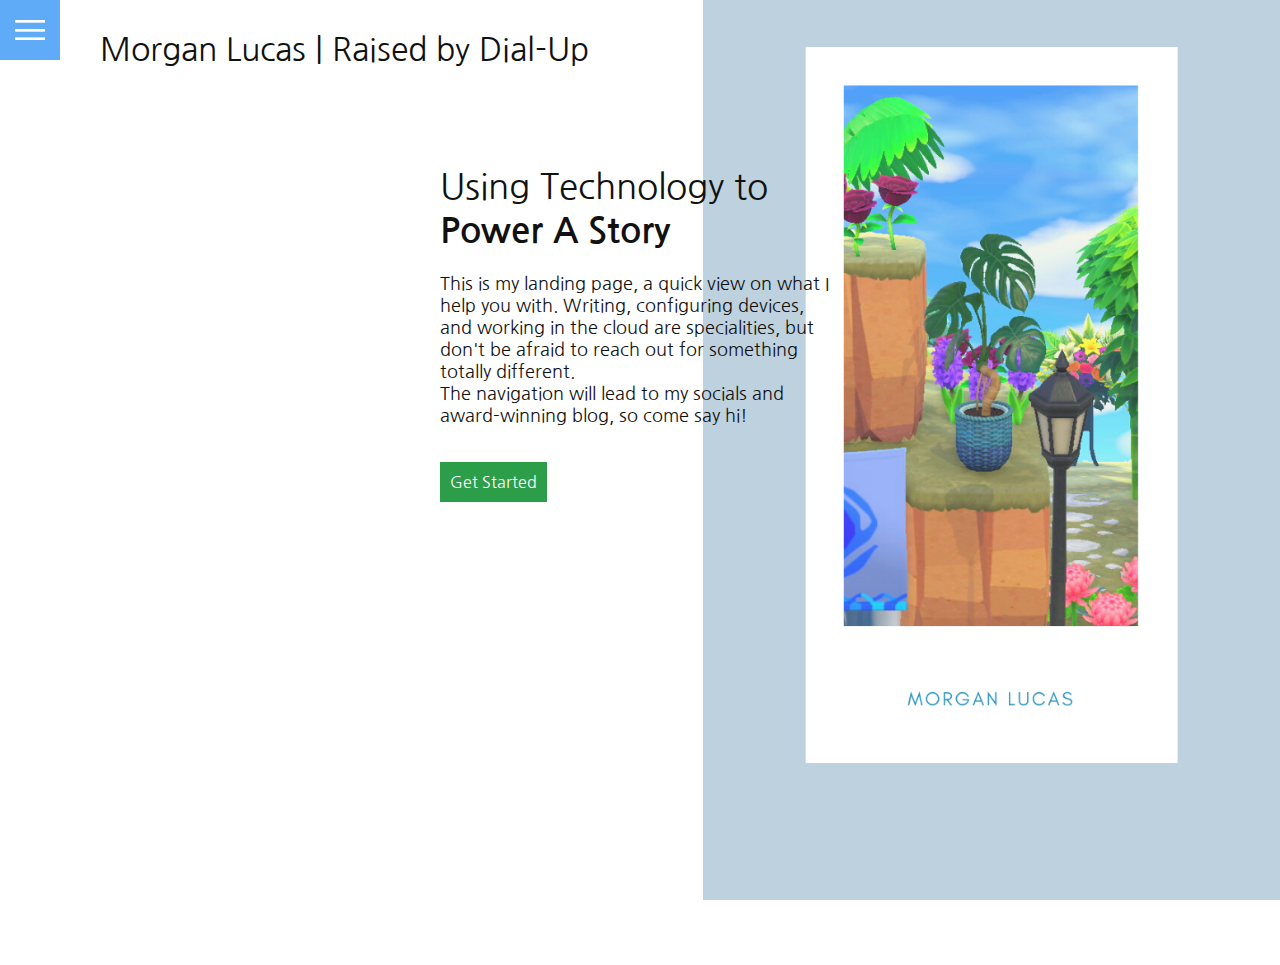
<file: index.html>
<!DOCTYPE html>
<html lang="en">
<head>
    <meta charset="UTF-8">
    <meta http-equiv="X-UA-Compatible" content="IE=edge">
    <meta name="viewport" content="width=device-width, initial-scale=1.0">
    <link rel="stylesheet" href="style.css">
    <title>Morgan Makes | RUNTCPIP.COM </title>
</head>
<body>
<header></header>
    <div class="lg">Morgan Lucas | Raised by Dial-Up</div>
    <div class="toggle"></div>
    <div class="nav">

    <ul>
        <li><a href="index.html">Home</a> </li>
        <li><a href="/projects.html">Projects</a> </li>
        <li><a href="/resume.html">Resume</a> </li>
        <li><a href="https://www.runtcpip.com/p/press-features.html">Press</a> </li>
        <li><a href="https://www.runtcpip.com/">Blog</a> </li>
        <li><a href="mailto:morganlucas@runtcpip.com">Message</a>
        </li>
        <li>
            <a href="https://www.youtube.com/watch?v=lvYnfMOUOJY">Credit</a>
        </li>
         
    </ul>

    <div class="social">
        <ul>
            <li>
                <a href="https:twitter.com"><img src="twitter.png" target="_blank" alt="Twitter bird"></a>
            </li>
            <li>
             
            </li>
        </ul>
        
    </div>
</div>

<section>
<img src="ach.png" class="home-img" alt="">
<div class="home-content">
    <h1>Using Technology to<br> <b>Power A Story</b></h1>
    <p>
This is my landing page, a quick view on what I help you with. Writing, configuring devices, and working in the cloud are specialities, but don't be afraid to reach out for something totally different.<br>
The navigation will lead to my socials and award-winning blog, so come say hi!    </p>
    <a href="mailto:morganlucas@runtcpip.com" class="btn">Get Started</a>
</div>
</section class="home">
    <script src="script.js"> </script>
</body>
</html>
</file>
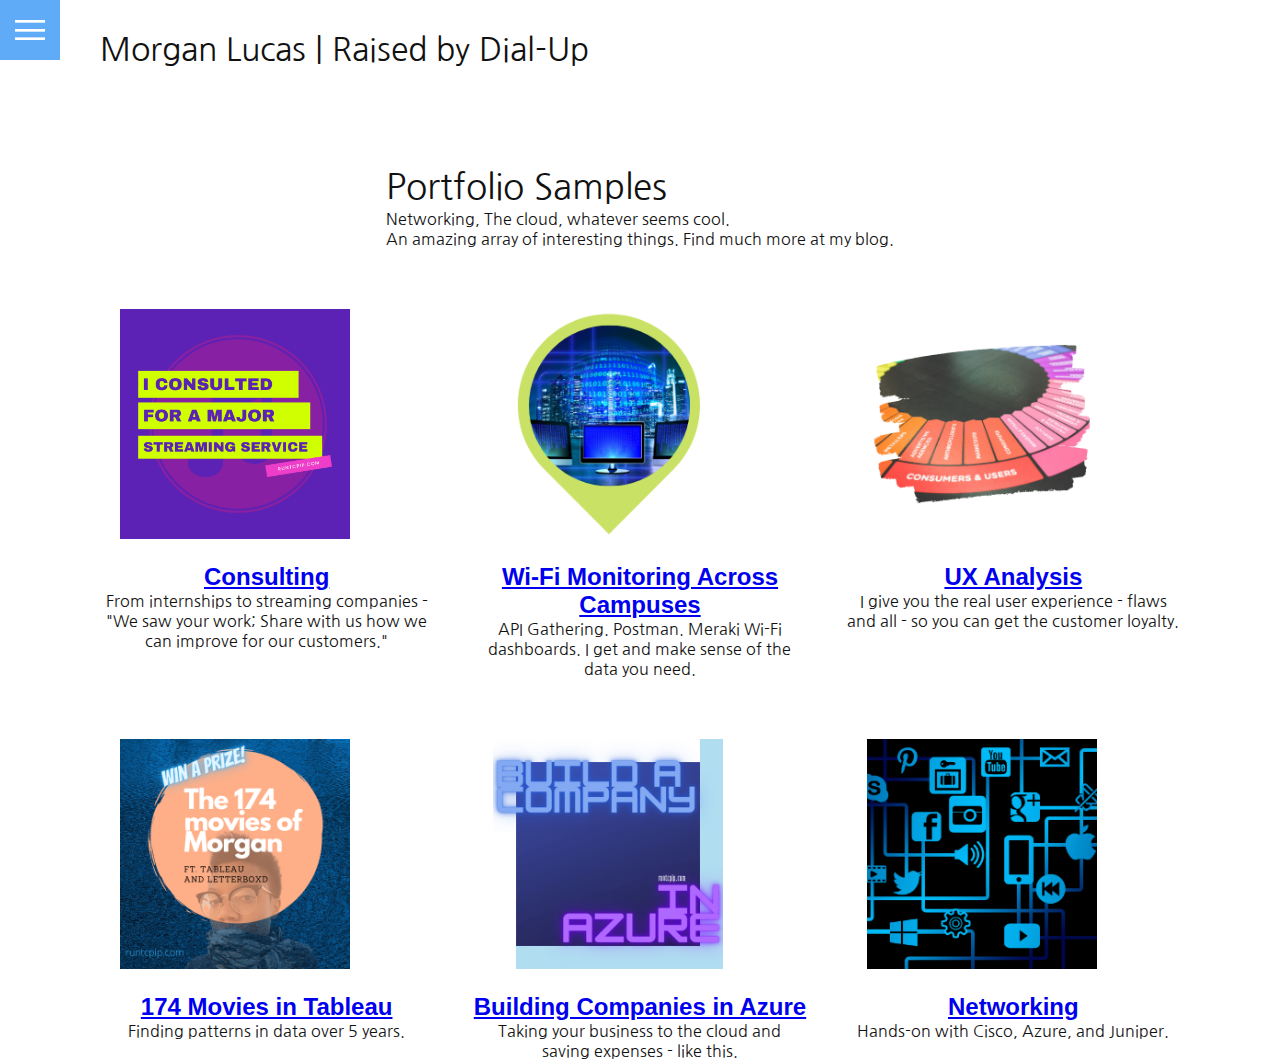
<file: projects.html>
<!DOCTYPE html>
<html lang="en">
<head>
    <meta charset="UTF-8">
    <meta http-equiv="X-UA-Compatible" content="IE=edge">
    <meta name="viewport" content="width=device-width, initial-scale=1.0">
    <link rel="stylesheet" href="style.css">
    <title>Morgan Makes | RUNTCPIP.COM </title>
</head>
<body>
<header></header>
    <div class="lg">Morgan Lucas | Raised by Dial-Up</div>
    <div class="toggle"></div>
    <div class="nav">

    <ul>
        <li><a href="index.html">Home</a> </li>
        <li><a href="/projects.html">Projects</a> </li>
        <li><a href="/resume.html">Resume</a> </li>
        <li><a href="https://www.runtcpip.com/p/press-features.html">Press</a> </li>
        <li><a href="https://www.runtcpip.com/">Blog</a> </li>
        <li><a href="mailto:morganlucas@runtcpip.com">Message</a>
        </li>
        <li>
            <a href="https://www.youtube.com/watch?v=lvYnfMOUOJY">Credit</a>
        </li>
         
    </ul>

    <div class="social">
        <ul>
            <li>
                <a href="https:twitter.com"><img src="twitter.png" target="_blank" alt="Twitter bird"></a>
            </li>
            <li>
             
            </li>
        </ul>
        
    </div>
</div>
<section>

<div class="title">
    <h1>Portfolio Samples</h1>
    Networking, The cloud, whatever seems cool. <br>An amazing array of interesting things. Find much more at my blog.
</div>
<div class="services">
    <div class="service">
        <div class="thm">
            <img src="const.png" alt="" class="thm">
        </div>
        <h2><a href="https://www.runtcpip.com/search/label/tech%20consulting"> Consulting </a> </h2>
        From internships to streaming companies - "We saw your work; Share with us how we can improve for our customers."    </div>
    <div class="service">
        <div class="thm">
            <img src="flag.png" alt="" class="thm">
        </div>
        <h2><a href="https://www.runtcpip.com/2020/07/cisco-capture-flag-meraki-version.html">Wi-Fi Monitoring Across Campuses</a> </h2>
        API Gathering. Postman. Meraki Wi-Fi dashboards. I get and make sense of the data you need.    </div>
        <div class="service">
            <div class="thm">
                <img src="ux.png" alt="" class="thm">
            </div>
            <h2><a href="https://www.runtcpip.com/2020/12/portfolio-of-uxproduct-feedback-vol.html"> UX Analysis</a> </h2>
            I give you the real user experience - flaws and all - so you can get the customer loyalty.
        </div>
    <div class="service">
        <div class="thm">
            <img src="tab.png" alt="" class="thm">
        </div>
        <h2><a href="https://www.runtcpip.com/2020/11/the-174-movies-of-morgan-ft-letterboxd.html"> 174 Movies in Tableau</a> </h2>
Finding patterns in data over 5 years.    </div>
    <div class="service">
        <div class="thm">
            <img src="az.png" alt="" class="thm">
        </div>
        <h2><a href="https://www.runtcpip.com/2020/01/build-company-in-azure-in-one-day.html"> Building Companies in Azure </a> </h2>
Taking your business to the cloud and saving expenses - like this.    </div>
    <div class="service">
        <div class="thm">
            <img src="net.png" alt="" class="thm">
        </div>
        <h2><a href="https://www.runtcpip.com/2021/01/logically-planning-network-ft-shopify.html"> Networking </a> </h2>
        Hands-on with Cisco, Azure, and Juniper.
    </div>
   
    
    <!-- 
    <div class="service">
        <div class="thm">
            <img src="https://via.placeholder.com/150" alt="" class="thm">
        </div>
        <h2>Thing </h2>
        Lorem ipsum dolor sit amet consectetur, adipisicing elit. Aut, quasi. Saepe fuga est laborum voluptate placeat molestiae, doloribus nisi tempora!
    </div>
    <div class="service">
        <div class="thm">
            <img src="https://via.placeholder.com/150" alt="" class="thm">
        </div>
        <h2>Thing </h2>
        Lorem ipsum dolor sit amet consectetur, adipisicing elit. Aut, quasi. Saepe fuga est laborum voluptate placeat molestiae, doloribus nisi tempora!
    </div> -->
   
</div>







</section>
    <script src="script.js"> </script>
</body>
</html>
</file>
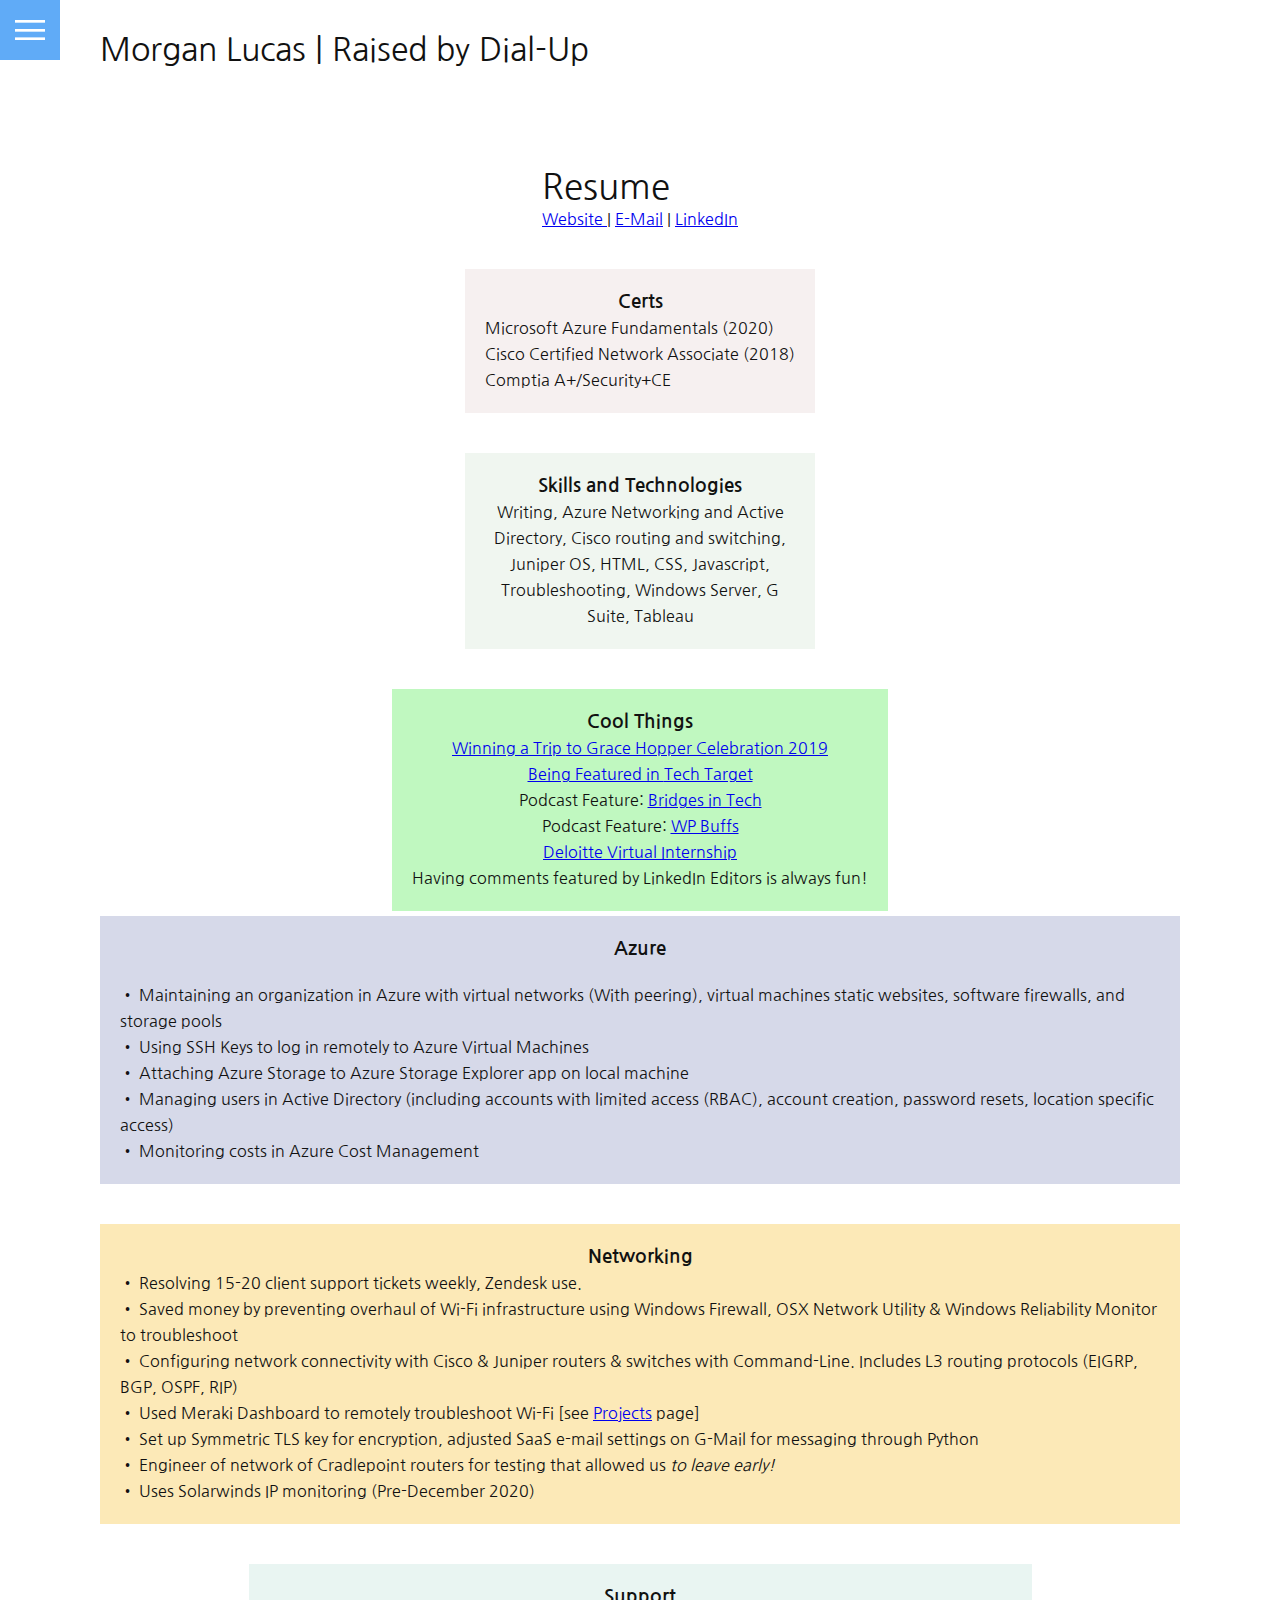
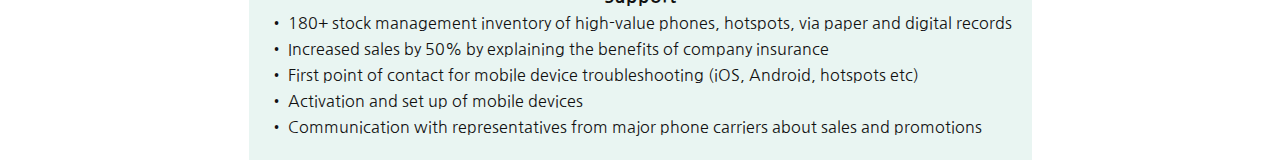
<file: resume.html>
<!DOCTYPE html>
<html lang="en">
<head>
    <meta charset="UTF-8">
    <meta http-equiv="X-UA-Compatible" content="IE=edge">
    <meta name="viewport" content="width=device-width, initial-scale=1.0">
    <link rel="stylesheet" href="style.css">
    <title>Morgan Makes | RUNTCPIP.COM </title>
</head>
<body>
<header></header>
    <div class="lg">Morgan Lucas | Raised by Dial-Up</div>
    <div class="toggle"></div>
    <div class="nav">

    <ul>
        <li><a href="index.html">Home</a> </li>
        <li><a href="/projects.html">Projects</a> </li>
        <li><a href="/resume.html">Resume</a> </li>
        <li><a href="https://www.runtcpip.com/p/press-features.html">Press</a> </li>
        <li><a href="https://www.runtcpip.com/">Blog</a> </li>
        <li><a href="mailto:morganlucas@runtcpip.com">Message</a>
        </li>
        <li>
            <a href="https://www.youtube.com/watch?v=lvYnfMOUOJY">Credit</a>
        </li>
         
    </ul>

    <div class="social">
        <ul>
            <li>
                <a href="https:twitter.com"><img src="twitter.png" target="_blank" alt="Twitter bird"></a>
            </li>
            <li>
             
            </li>
        </ul>
        
    </div>
</div>
<section>

<div class="title">
    <h1>Resume</h1>
    <a href="runtcpip.com"> Website </a>| <a href="mailto:morganlucas@runtcpip.com">E-Mail</a> | <a href="https://www.linkedin.com/in/llmorgan/">LinkedIn</a>
</div>
<p></p>


<div class="certs">
<center><h3>Certs</h3></center>

Microsoft Azure Fundamentals (2020)<br>
Cisco Certified Network Associate (2018)<br>
Comptia A+/Security+CE
</div>
<p></p>
<div class="skills">
    <center><h3>Skills and Technologies</h3>

    Writing, Azure Networking and Active Directory,  Cisco routing and switching, Juniper OS, HTML, CSS, Javascript, Troubleshooting, Windows Server, G Suite, Tableau</center>

</div>
<p></p>

<div class="cool">
<center><h3>Cool Things</h3>
<a href="https://www.runtcpip.com/2019/10/grace-hopper-celebration-2019-ghc19.html">Winning a Trip to Grace Hopper Celebration 2019<br>
Being Featured in <a href="https://searchnetworking.techtarget.com/feature/The-power-and-plights-of-female-network-engineers?utm_campaign=snet_networking&utm_content=1603484147&utm_medium=social&utm_source=twitter">Tech Target</a><br>
Podcast Feature: <a href="https://www.runtcpip.com/2020/03/podcast-appearance-bridges-in-tech-by.html">Bridges in Tech</a><br>
Podcast Feature: <a href="https://www.youtube.com/watch?v=7WQtp_KBmuM">WP Buffs</a><br>
<a href="https://www.runtcpip.com/2020/05/deloitte-insidesherpa-tech-consulting.html"> Deloitte Virtual Internship </a><br>
Having comments featured by LinkedIn Editors is always fun!

</div>

<div class="Az">
    <center><h3>Azure</h3></center><p>

    </p>
• Maintaining an organization in Azure with virtual networks (With peering), virtual machines static websites, software firewalls, and storage pools <br>
•  Using SSH Keys to log in remotely to Azure Virtual Machines<br>
• Attaching Azure Storage to Azure Storage Explorer app on local machine<br>
• Managing users in Active Directory (including accounts with limited access (RBAC), account creation, password resets, location specific access)<br>
• Monitoring costs in Azure Cost Management<br>
</div>
<p></p>


<div class="net">
    <center><h3>Networking </h3></center>
    
• Resolving 15-20 client support tickets weekly, Zendesk use.<br>
• Saved money by preventing overhaul of Wi-Fi infrastructure using Windows Firewall, OSX Network Utility & Windows Reliability Monitor to troubleshoot<br>
• Configuring network connectivity with Cisco & Juniper routers & switches with Command-Line. Includes L3 routing protocols (EIGRP, BGP, OSPF, RIP)<br>
• Used Meraki Dashboard to remotely troubleshoot Wi-Fi [see <a href="/projects.html">Projects</a> page]<br>
• Set up Symmetric TLS key for encryption, adjusted SaaS e-mail settings on G-Mail for messaging through Python<br>
• Engineer of network of Cradlepoint routers for testing that allowed us <i>to leave early!</i><br>
• Uses Solarwinds IP monitoring (Pre-December 2020)
    </div>
    <p></p>

    <div class="Support">
        <center><h3>Support</h3></center>
        
• 180+ stock management inventory of high-value phones, hotspots, via paper and digital records<br>
• Increased sales by 50% by explaining the benefits of company insurance<br>
• First point of contact for mobile device troubleshooting (iOS, Android, hotspots etc)<br>
• Activation and set up of mobile devices<br>
• Communication with representatives from major phone carriers about sales and promotions
        </div>
        <p></p>
    
</section>

    <script src="script.js"> </script>
</body>
</html>
</file>
<file: style.css>
@import url('https://fonts.googleapis.com/css2?family=Nanum+Gothic&display=swap');

* {
    margin: 0;
    padding: 0;
    box-sizing: border-box;
}


html, body {
    font-family: 'Nanum Gothic', sans-serif;
    color: #111;
}

h1 {
    font-size: 35px;
    font-weight: 400;
}

h2{
    font-family: -apple-system, BlinkMacSystemFont, 'Segoe UI', Roboto, Oxygen, Ubuntu, Cantarell, 'Open Sans', 'Helvetica Neue', sans-serif;
}
p {
    margin: 20px 0 15px 0;
    font-size: 1.1rem;
}

section {
    display: flex;
    flex-direction: column;
    height: 100vh;
    align-items: center;
    padding: 100px;
margin-top: 65px;
}
section.home{
flex-direction: row;
margin-top: 0;
}

.certs{
    align-items: left;
    flex-direction: column;
    margin-top:5px;
    background-color:rgba(245, 238, 238, 0.863);
    line-height:26px;
    padding: 20px;
}

.net{
    align-items: left;
    flex-direction: column;
    margin-top:5px;
    background-color:rgba(252, 230, 171, 0.863);
    line-height:26px;
    padding: 20px;
}

.Support{
    align-items: left;
    flex-direction: column;
    margin-top:5px;
    background-color:rgba(230, 243, 240, 0.863);
    line-height:26px;
    padding: 20px;
}

.Az{
    align-items: left;
    flex-direction: column;
    margin-top:5px;
    background-color:rgba(208, 211, 230, 0.863);
    line-height:26px;
    padding: 20px;
}

.h3{
    font-family:sans-serif;
}
.skills{
    align-items: left;
    flex-direction: column;
    line-height:26px;
    margin-top:5px;
    background-color:rgba(238, 245, 238, 0.863);
    padding: 20px;
    width:350px;
  
}
a {
    -webkit-transition:color 1s;
    transition: color 1s;
}
a:hover{
   
color:goldenrod;
text-decoration: green;
}
.cool{
    align-items: left;
    flex-direction: column;
    line-height:26px;
    margin-top:5px;
    background-color:rgba(182, 247, 182, 0.863);
    padding: 20px;

}
.courses{
     font-size: smaller;
     font-family: monospace;
 }
:root {
    --primary-color:#2c9e49;
;
}

.home-content {
    z-index: 10;
    max-width: 400px;
}

.btn {
    display: inline-block;
    background: var(--primary-color);
    color: white ;
    padding: 10px;
    /* the following doesn't work bc inline links */
    margin: 20px 0 20px 0;
    text-decoration: none;
}

.btn:hover {
    transform: scale(.95);
}

/* image z-index: Put your hands in front of you, one behind the other. move the one behind to the front. The z-index was increased to be above an element.*/
.toggle {
    position: fixed;
    top: 0;
    left:0;
    width: 60px;
    height: 60px;
    background: #60abf7 url("menu.png");
    z-index: 20;
    background-size: 30px;
    background-repeat: no-repeat;
    background-position: center;
    cursor: crosshair;

}

.toggle.active 
{
    background: #60abf7 url(close.png);
    z-index: 20;
    background-size: 25px;
    background-repeat: no-repeat;
    background-position: center;
    cursor: crosshair;
}

.lg {
    position: absolute;
    top: 30px;
    left: 100px;
    font-size: 2rem;
    font-weight: 500px;
    z-index: 20;
}

.home-img{
    position: absolute;
    bottom: 0;
    right: 0;
    height: 110%;
    width: auto;

}
.nav {
position: fixed;
top: 0;
left: 100%;
display: flex;
justify-content: center;
align-items: center;
}

.nav.active {
    left: 0;
    width: 100%;
    height: 100%;
background-color:floralwhite ;
z-index: 15;
}

.nav ul {
    position: relative;
}

.nav ul li {
    position: relative;
    list-style: none;
    text-align: center;
}

.nav ul li a {
    font-size: 3.5rem;
    color: #111;
    text-decoration: none;
    font-weight: 300;
}

.nav ul li a:hover {
    color: var(--primary-color)
}

.nav .social {
    position: absolute;
    top: 0;
    left:-10;
    width: 50px;
    height: 100%;
    display: flex;
    justify-content: center;
    align-items:flex-end;
}



.nav .email-icon {
    position: absolute;
    bottom: 20px;
    transform: scale(0.6)
}

/* services style */

.services{
    margin-top: 40px;
    display: grid;
    /* or repeat */
    grid-template-columns: 1fr 1fr 1fr;
    gap: 40px;
    text-align: center;
    
}

services .service {
    padding: 30px;
}

.services .service:hover{
    box-shadow: 0 10px 30px grey;
    padding: 30px;
    text-align: center;
}

.services .service .thm img {
    max-width: 300px;
    margin-left: auto;
    margin-right: auto;
}



@media(max-width: 980px){
    .home-img {
        display: none;
    }

    /* there's an adjustment to the logo in his code but mine works better without it */
    

    section {
        padding: 100px 40px;
    }

    .navigation ul li a {
        font-size: 2rem;
    }
}

.thm{
    padding: 10px;
    width: 250px;
    height: auto;
    
}

/* locations */

imgleft {
    float: left

}

imgright{
    float:right;
}
</file>
